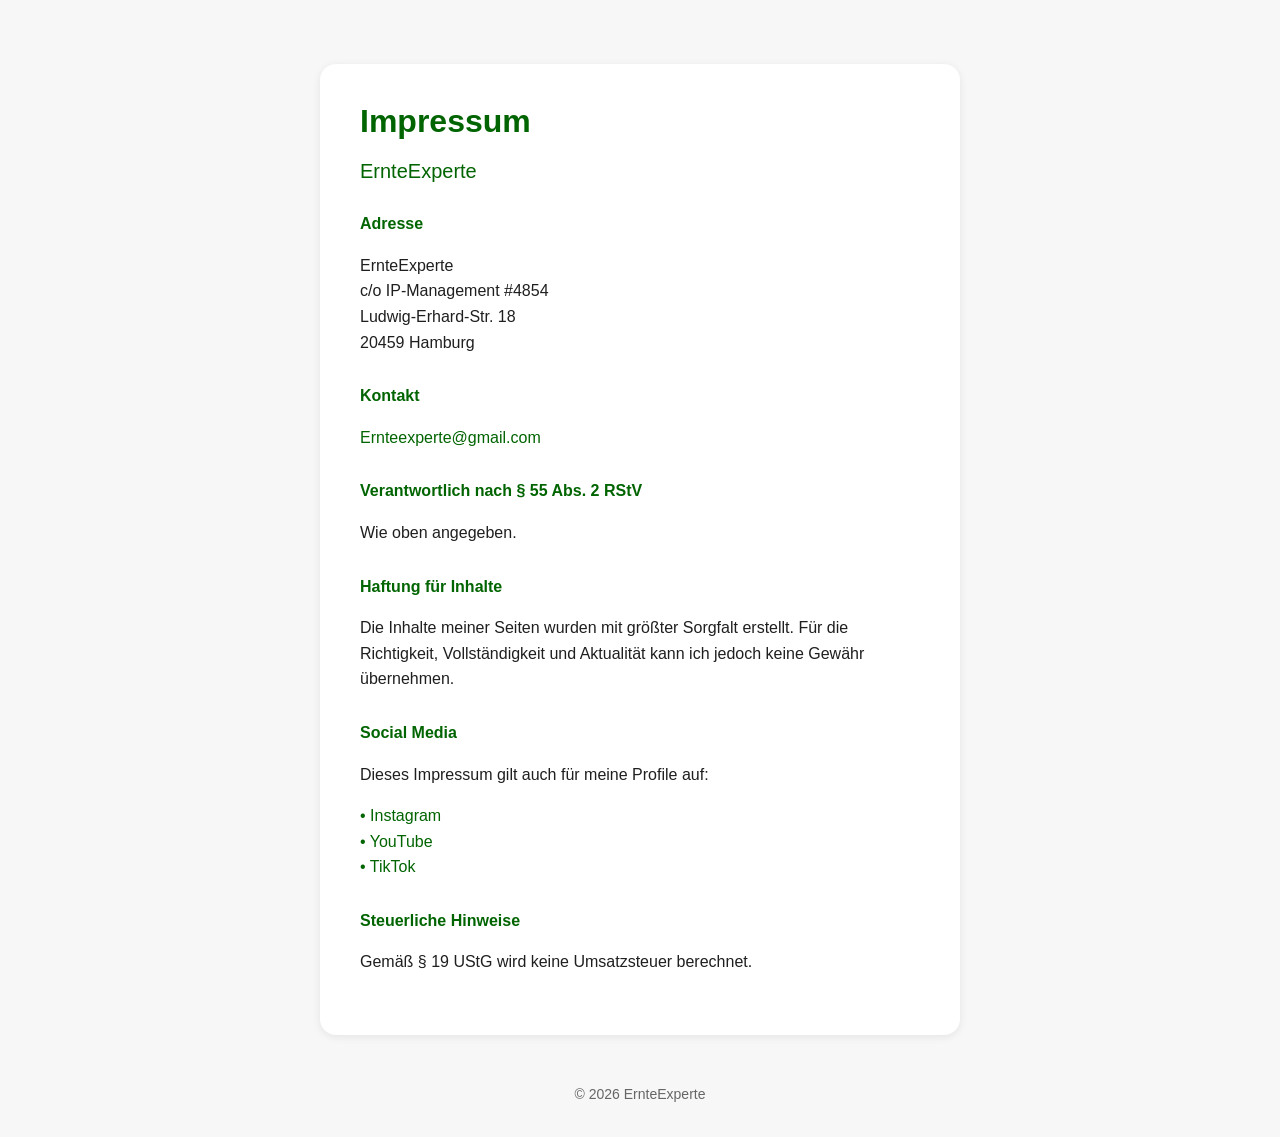
<file: index.html>
<!DOCTYPE html>
<html lang="de">
<head>
  <meta charset="utf-8">
  <meta name="viewport" content="width=device-width, initial-scale=1">
  <title>Impressum | ErnteExperte</title>
  <link rel="stylesheet" href="style.css">
</head>
<body>
<main>
  <h1>Impressum</h1>
  <h2>ErnteExperte</h2>

  <section>
    <h3>Adresse</h3>
    <p>
      ErnteExperte<br>
      c/o IP-Management #4854<br>
      Ludwig-Erhard-Str. 18<br>
      20459 Hamburg
    </p>
  </section>

  <section>
    <h3>Kontakt</h3>
    <p><a href="mailto:Ernteexperte@gmail.com">Ernteexperte@gmail.com</a></p>
  </section>

  <section>
    <h3>Verantwortlich nach § 55 Abs. 2 RStV</h3>
    <p>Wie oben angegeben.</p>
  </section>

  <section>
    <h3>Haftung für Inhalte</h3>
    <p>Die Inhalte meiner Seiten wurden mit größter Sorgfalt erstellt. Für die
       Richtigkeit, Vollständigkeit und Aktualität kann ich jedoch keine Gewähr
       übernehmen.</p>
  </section>

  <section>
    <h3>Social Media</h3>
    <p>Dieses Impressum gilt auch für meine Profile auf:</p>
    <ul>
      <li><a href="https://www.instagram.com/ernteexperte/" target="_blank" rel="noopener">Instagram</a></li>
      <li><a href="https://www.youtube.com/@ErnteExperte"  target="_blank" rel="noopener">YouTube</a></li>
      <li><a href="https://www.tiktok.com/@ernteexperte"   target="_blank" rel="noopener">TikTok</a></li>
    </ul>
  </section>

  <section>
    <h3>Steuerliche Hinweise</h3>
    <p>Gemäß § 19 UStG wird keine Umsatzsteuer berechnet.</p>
  </section>
</main>

<footer>
  © <span id="year"></span> ErnteExperte
</footer>

<script>
  document.getElementById('year').textContent = new Date().getFullYear();
</script>
</body>
</html>
</file>
<file: style.css>
:root {
  --text: #1f1f1f;
  --accent: #006400;   /* deep green matches “Ernte” vibe */
  --bg:    #f7f7f7;
  --card:  #ffffff;
}

* {
  box-sizing: border-box;
}

html, body {
  margin: 0;
  padding: 0;
  font-family: -apple-system, BlinkMacSystemFont, "Segoe UI",
               Roboto, Oxygen, Ubuntu, Cantarell,
               "Open Sans", "Helvetica Neue", sans-serif;
  background: var(--bg);
  color: var(--text);
  line-height: 1.6;
}

/* Card-style container */
main {
  max-width: 640px;
  margin: 4rem auto 2rem;
  padding: 2rem 2.5rem;
  background: var(--card);
  border-radius: 16px;
  box-shadow: 0 2px 8px rgba(0,0,0,.08);
}

h1, h2, h3 {
  margin-top: 0;
  color: var(--accent);
}

h1   { font-size: 2rem;   margin-bottom: .5rem; }
h2   { font-size: 1.25rem; margin-bottom: 1.5rem; font-weight: 500; }
h3   { font-size: 1rem;   margin-bottom: .5rem;  }

section { margin-bottom: 1.75rem; }

ul {
  list-style: none;
  padding-left: 0;
}

ul li::before {
  content: "• ";
  color: var(--accent);
}

a { color: var(--accent); text-decoration: none; }
a:hover, a:focus { text-decoration: underline; }

footer {
  text-align: center;
  font-size: .875rem;
  padding: 1rem 0 2rem;
  color: #666;
}
</file>
